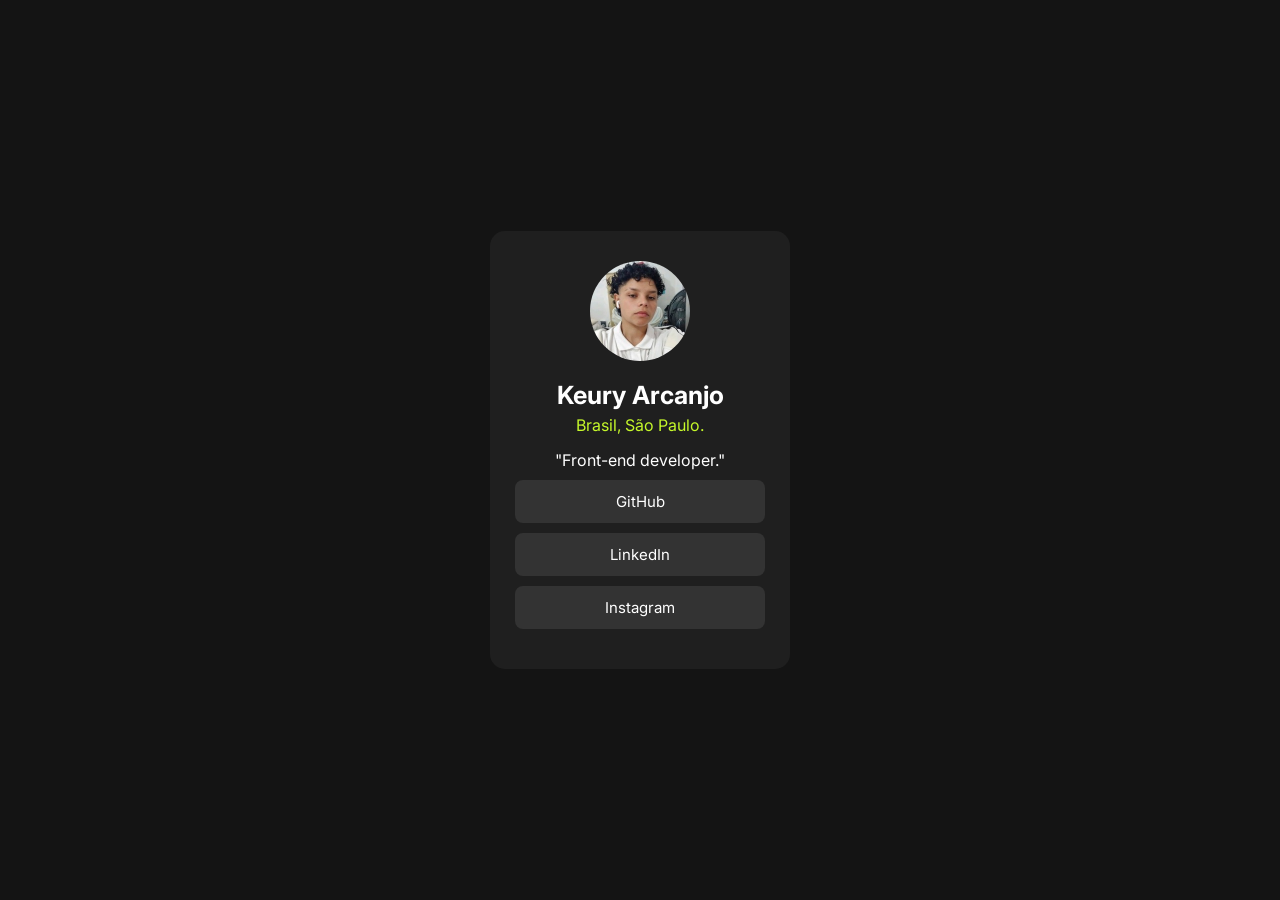
<file: index.html>
<!DOCTYPE html>
<html lang="pt-br">
<head>
    <meta charset="UTF-8">
    <meta name="viewport" content="width=device-width, initial-scale=1.0">
        <link rel="icon" href="assets/favicon-k.png" type="image/x-icon">
    <link rel="stylesheet" href="style.css">
    <title>Contatos</title>
</head>
<body>
    <div class="container">
        <img class="perfil" src="assets/perfil.png" alt="foto de perfil">
        <h1>Keury Arcanjo</h1>
        <p class="location">Brasil, São Paulo.</p>
        <p>"Front-end developer."</p>

        <a href="https://github.com/aiwassHo" target="_black" class="btn">GitHub</a>
        <a href="https://www.linkedin.com/in/keury-arcanjo-da-silva-1a34472ba/" target="_blank" class="btn">LinkedIn</a>
        <a href="#" class="btn">Instagram</a>
    </div>
</body>
</html>
</file>
<file: style.css>
@import url('https://fonts.googleapis.com/css2?family=Inter:ital,opsz,wght@0,14..32,100..900;1,14..32,100..900&family=Lato:ital,wght@0,100;0,300;0,400;0,700;0,900;1,100;1,300;1,400;1,700;1,900&display=swap');

* {
    margin: 0;
    padding: 0;
    box-sizing: border-box;
}

body {
    display: flex;
    background: hsl(0, 0%, 8%);
    height: 100vh;
    justify-content: center;
    align-items: center;
    color: white;
    font-family: 'Inter', sans-serif;
}

.container{
    background:  hsl(0, 0%, 12%);
    padding: 30px 25px;
    width: 300px;
    border-radius: 15px;
    text-align: center;
}

.perfil {
    width: 100px;
    border-radius: 50%;
}

h1{
    font-size: 25px;
    margin-top: 15px;
    margin-bottom: 5px;
}

.location{
    color:  hsl(75, 94%, 57%);
    margin-bottom: 15px;
}

.btn{
    display: block;
    width: 100%;
    padding: 12px;
    margin: 10px 0;
    font-size: 15px;
    text-decoration: none;
    border: none;
    border-radius: 8px;
    cursor: pointer;
    background: hsl(0, 0%, 20%);
    color: white;
    transition: transform 0.3s ease;
}

.btn:hover{
    transform: translateY(-5px);
    background: hsl(75, 94%, 57%);
    color: hsl(0, 0%, 20%);

}
</file>
